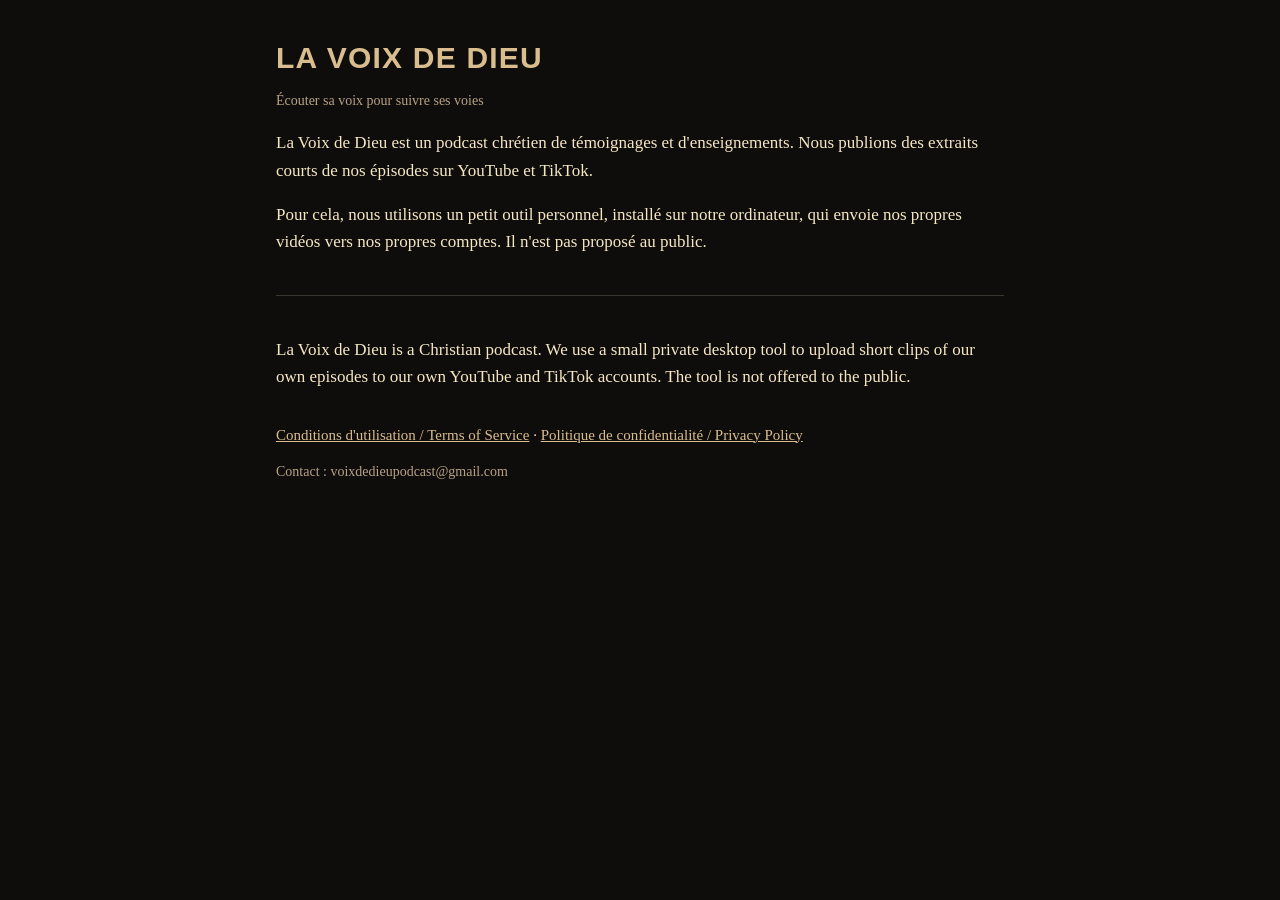
<file: index.html>
<!doctype html>
<html lang="fr">
<head>
<meta charset="utf-8">
<meta name="viewport" content="width=device-width, initial-scale=1">
<title>La Voix de Dieu</title>
<link rel="stylesheet" href="style.css">
</head>
<body>
<main>
<h1>LA VOIX DE DIEU</h1>
<p class="petit">Écouter sa voix pour suivre ses voies</p>
<p>La Voix de Dieu est un podcast chrétien de témoignages et d'enseignements. Nous publions des extraits courts de nos
épisodes sur YouTube et TikTok.</p>
<p>Pour cela, nous utilisons un petit outil personnel, installé sur notre ordinateur, qui envoie nos propres vidéos vers
nos propres comptes. Il n'est pas proposé au public.</p>
<hr>
<p lang="en">La Voix de Dieu is a Christian podcast. We use a small private desktop tool to upload short clips of our own
episodes to our own YouTube and TikTok accounts. The tool is not offered to the public.</p>
<nav><a href="conditions.html">Conditions d'utilisation / Terms of Service</a> ·
<a href="confidentialite.html">Politique de confidentialité / Privacy Policy</a></nav>
<p class="petit">Contact : voixdedieupodcast@gmail.com</p>
</main>
</body>
</html>
</file>
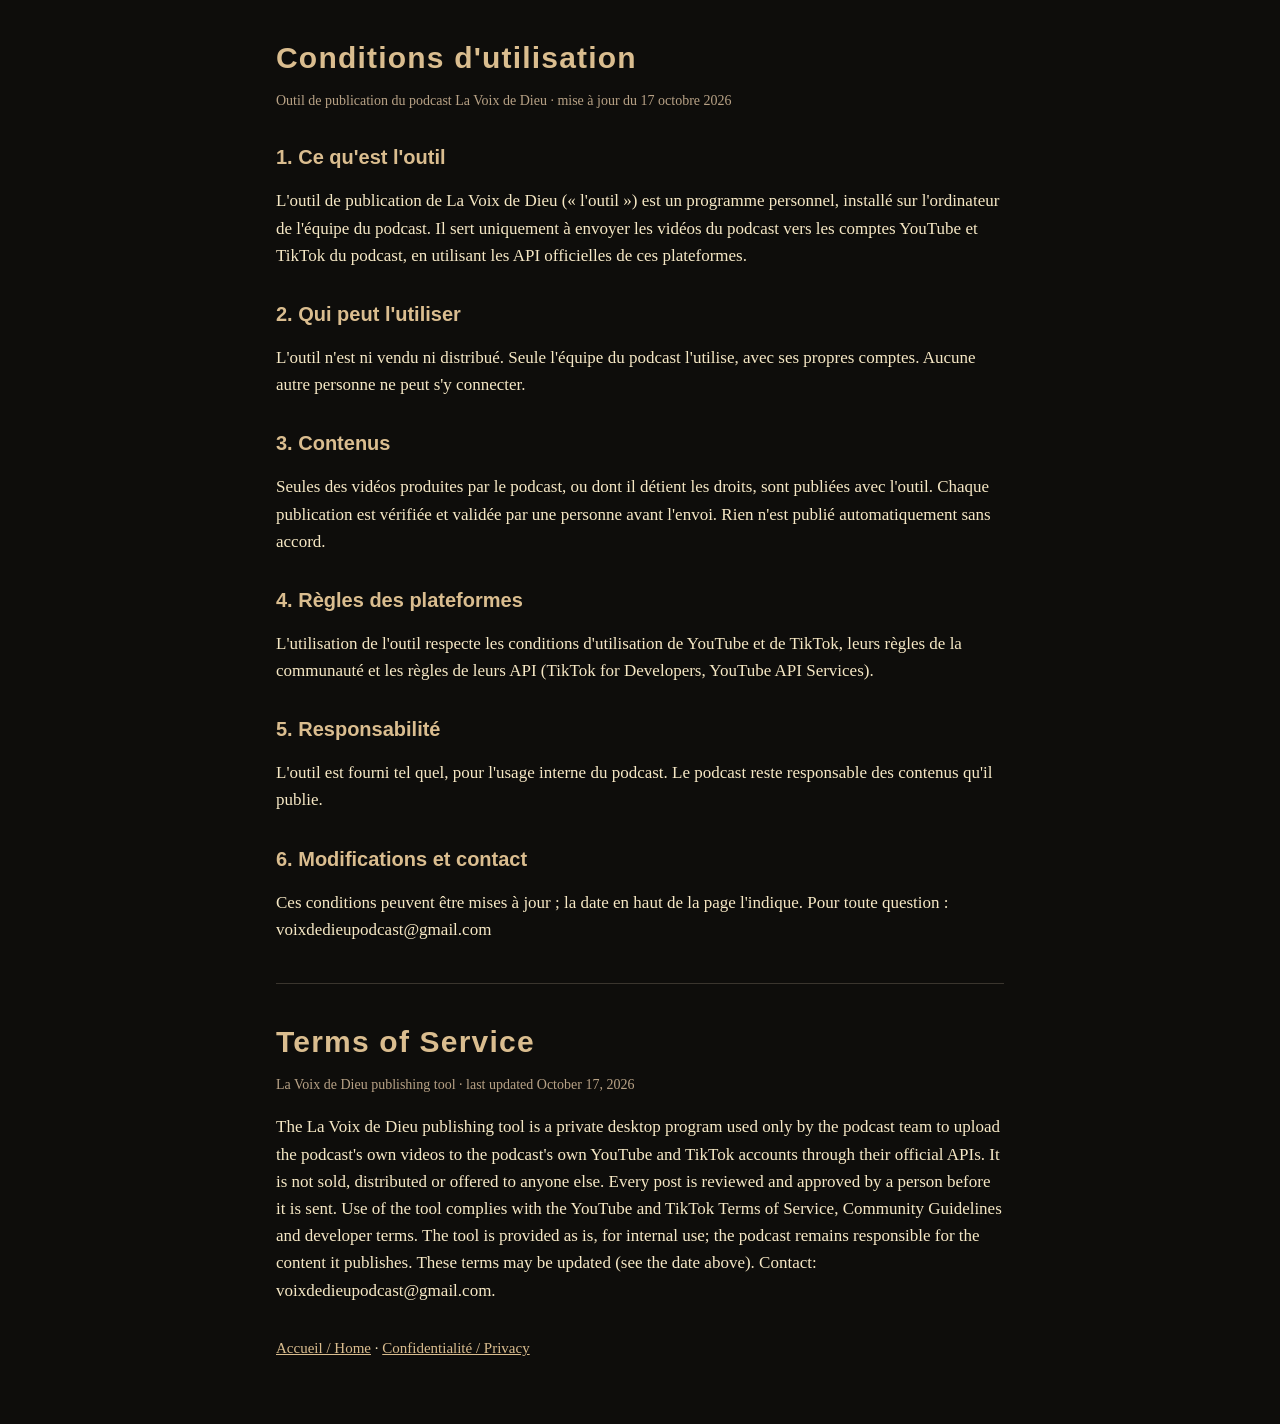
<file: conditions.html>
<!doctype html>
<html lang="fr">
<head>
<meta charset="utf-8">
<meta name="viewport" content="width=device-width, initial-scale=1">
<title>Conditions d'utilisation</title>
<link rel="stylesheet" href="style.css">
</head>
<body>
<main>
<h1>Conditions d'utilisation</h1>
<p class="petit">Outil de publication du podcast La Voix de Dieu · mise à jour du 17 octobre 2026</p>

<h2>1. Ce qu'est l'outil</h2>
<p>L'outil de publication de La Voix de Dieu (« l'outil ») est un programme personnel, installé sur l'ordinateur de
l'équipe du podcast. Il sert uniquement à envoyer les vidéos du podcast vers les comptes YouTube et TikTok du podcast,
en utilisant les API officielles de ces plateformes.</p>

<h2>2. Qui peut l'utiliser</h2>
<p>L'outil n'est ni vendu ni distribué. Seule l'équipe du podcast l'utilise, avec ses propres comptes. Aucune autre
personne ne peut s'y connecter.</p>

<h2>3. Contenus</h2>
<p>Seules des vidéos produites par le podcast, ou dont il détient les droits, sont publiées avec l'outil. Chaque
publication est vérifiée et validée par une personne avant l'envoi. Rien n'est publié automatiquement sans accord.</p>

<h2>4. Règles des plateformes</h2>
<p>L'utilisation de l'outil respecte les conditions d'utilisation de YouTube et de TikTok, leurs règles de la
communauté et les règles de leurs API (TikTok for Developers, YouTube API Services).</p>

<h2>5. Responsabilité</h2>
<p>L'outil est fourni tel quel, pour l'usage interne du podcast. Le podcast reste responsable des contenus qu'il
publie.</p>

<h2>6. Modifications et contact</h2>
<p>Ces conditions peuvent être mises à jour ; la date en haut de la page l'indique. Pour toute question :
voixdedieupodcast@gmail.com </p>

<hr>
<div lang="en">
<h1>Terms of Service</h1>
<p class="petit">La Voix de Dieu publishing tool · last updated October 17, 2026</p>
<p>The La Voix de Dieu publishing tool is a private desktop program used only by the podcast team to upload the
podcast's own videos to the podcast's own YouTube and TikTok accounts through their official APIs. It is not sold,
distributed or offered to anyone else. Every post is reviewed and approved by a person before it is sent. Use of the
tool complies with the YouTube and TikTok Terms of Service, Community Guidelines and developer terms. The tool is
provided as is, for internal use; the podcast remains responsible for the content it publishes. These terms may be
updated (see the date above). Contact: voixdedieupodcast@gmail.com.</p>
</div>
<nav><a href="index.html">Accueil / Home</a> · <a href="confidentialite.html">Confidentialité / Privacy</a></nav>
</main>
</body>
</html>
</file>
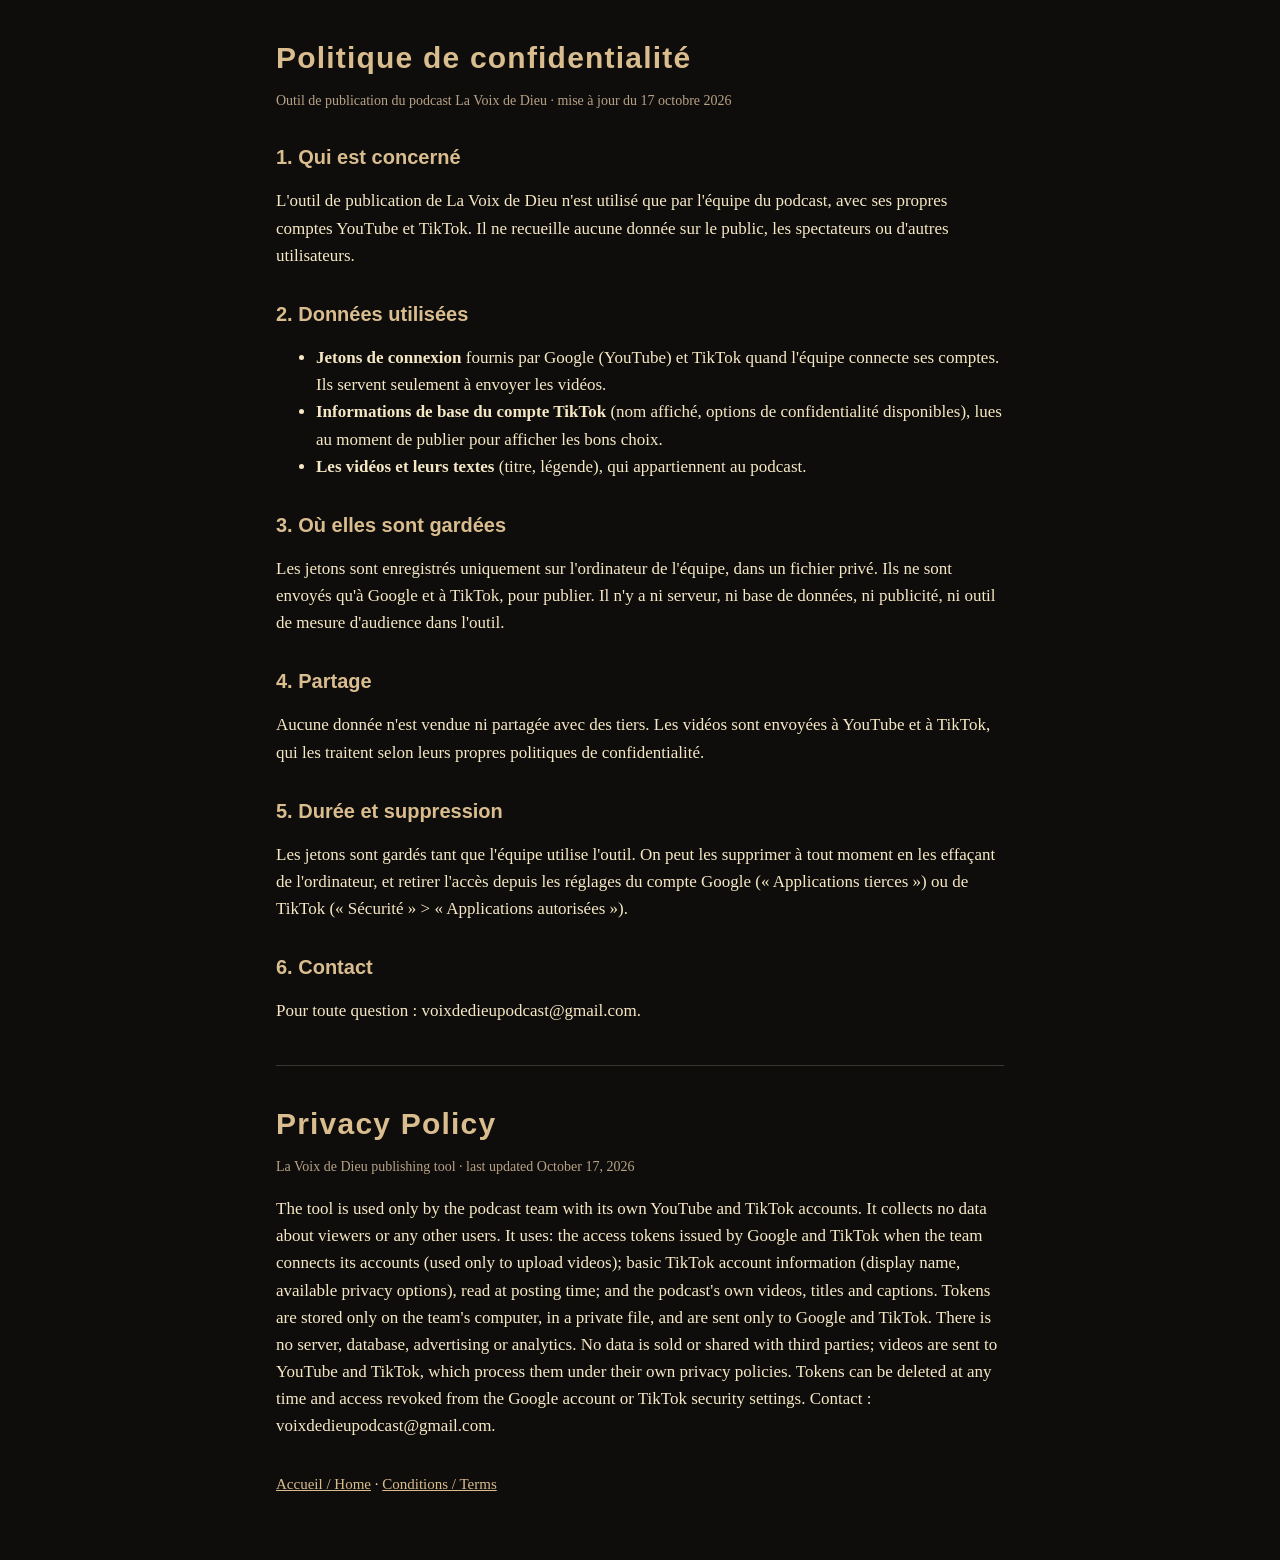
<file: confidentialite.html>
<!doctype html>
<html lang="fr">
<head>
<meta charset="utf-8">
<meta name="viewport" content="width=device-width, initial-scale=1">
<title>Politique de confidentialité</title>
<link rel="stylesheet" href="style.css">
</head>
<body>
<main>
<h1>Politique de confidentialité</h1>
<p class="petit">Outil de publication du podcast La Voix de Dieu · mise à jour du 17 octobre 2026</p>

<h2>1. Qui est concerné</h2>
<p>L'outil de publication de La Voix de Dieu n'est utilisé que par l'équipe du podcast, avec ses propres comptes
YouTube et TikTok. Il ne recueille aucune donnée sur le public, les spectateurs ou d'autres utilisateurs.</p>

<h2>2. Données utilisées</h2>
<ul>
<li><strong>Jetons de connexion</strong> fournis par Google (YouTube) et TikTok quand l'équipe connecte ses comptes.
Ils servent seulement à envoyer les vidéos.</li>
<li><strong>Informations de base du compte TikTok</strong> (nom affiché, options de confidentialité disponibles),
lues au moment de publier pour afficher les bons choix.</li>
<li><strong>Les vidéos et leurs textes</strong> (titre, légende), qui appartiennent au podcast.</li>
</ul>

<h2>3. Où elles sont gardées</h2>
<p>Les jetons sont enregistrés uniquement sur l'ordinateur de l'équipe, dans un fichier privé. Ils ne sont envoyés
qu'à Google et à TikTok, pour publier. Il n'y a ni serveur, ni base de données, ni publicité, ni outil de mesure
d'audience dans l'outil.</p>

<h2>4. Partage</h2>
<p>Aucune donnée n'est vendue ni partagée avec des tiers. Les vidéos sont envoyées à YouTube et à TikTok, qui les
traitent selon leurs propres politiques de confidentialité.</p>

<h2>5. Durée et suppression</h2>
<p>Les jetons sont gardés tant que l'équipe utilise l'outil. On peut les supprimer à tout moment en les effaçant de
l'ordinateur, et retirer l'accès depuis les réglages du compte Google (« Applications tierces ») ou de TikTok
(« Sécurité » &gt; « Applications autorisées »).</p>

<h2>6. Contact</h2>
<p>Pour toute question : voixdedieupodcast@gmail.com.</p>

<hr>
<div lang="en">
<h1>Privacy Policy</h1>
<p class="petit">La Voix de Dieu publishing tool · last updated October 17, 2026</p>
<p>The tool is used only by the podcast team with its own YouTube and TikTok accounts. It collects no data about
viewers or any other users. It uses: the access tokens issued by Google and TikTok when the team connects its
accounts (used only to upload videos); basic TikTok account information (display name, available privacy options),
read at posting time; and the podcast's own videos, titles and captions. Tokens are stored only on the team's
computer, in a private file, and are sent only to Google and TikTok. There is no server, database, advertising or
analytics. No data is sold or shared with third parties; videos are sent to YouTube and TikTok, which process them
under their own privacy policies. Tokens can be deleted at any time and access revoked from the Google account or
TikTok security settings. Contact : voixdedieupodcast@gmail.com.</p>
</div>
<nav><a href="index.html">Accueil / Home</a> · <a href="conditions.html">Conditions / Terms</a></nav>
</main>
</body>
</html>
</file>
<file: style.css>
:root { --nuit: #0E0D0B; --sable: #B8A286; --or: #DABD8F; --lumiere: #F6E8C5; }
* { box-sizing: border-box; }
body { margin: 0; background: var(--nuit); color: var(--lumiere); font: 17px/1.6 Georgia, "Times New Roman", serif; }
main { max-width: 760px; margin: 0 auto; padding: 40px 16px 64px; }
h1 { font: 900 30px/1.2 Arial, sans-serif; letter-spacing: .04em; color: var(--or); margin: 0 0 4px; }
h2 { font: 700 20px/1.3 Arial, sans-serif; color: var(--or); margin: 32px 0 8px; }
p, li { color: var(--lumiere); }
.petit { color: var(--sable); font-size: 14px; }
a { color: var(--or); }
hr { border: 0; border-top: 1px solid #3a352e; margin: 40px 0; }
nav { margin-top: 32px; font-size: 15px; }
</file>
